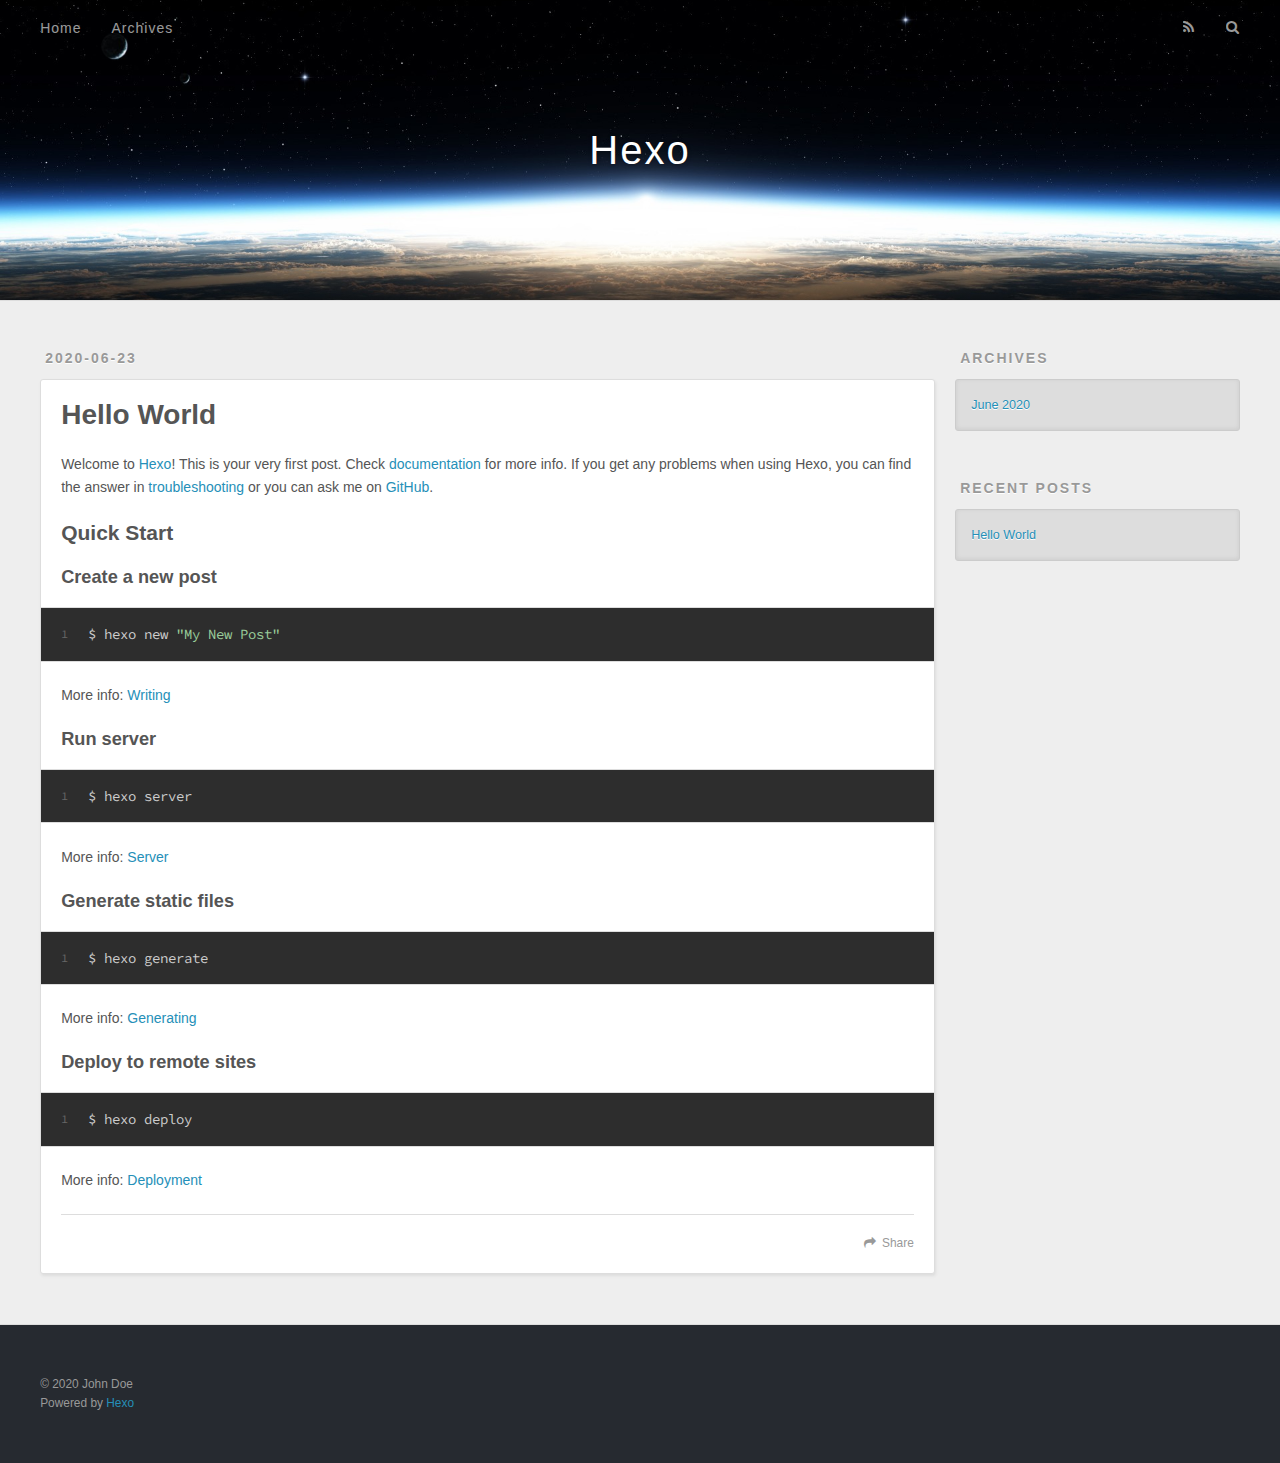
<file: 2020/06/23/hello-world/index.html>
<!DOCTYPE html>
<html>
<head>
  <meta charset="utf-8">
  

  
  <title>Hello World | Hexo</title>
  <meta name="viewport" content="width=device-width, initial-scale=1, maximum-scale=1">
  <meta name="description" content="Welcome to Hexo! This is your very first post. Check documentation for more info. If you get any problems when using Hexo, you can find the answer in troubleshooting or you can ask me on GitHub. Quick">
<meta property="og:type" content="article">
<meta property="og:title" content="Hello World">
<meta property="og:url" content="http://yoursite.com/2020/06/23/hello-world/index.html">
<meta property="og:site_name" content="Hexo">
<meta property="og:description" content="Welcome to Hexo! This is your very first post. Check documentation for more info. If you get any problems when using Hexo, you can find the answer in troubleshooting or you can ask me on GitHub. Quick">
<meta property="og:locale" content="en_US">
<meta property="article:published_time" content="2020-06-23T08:25:29.091Z">
<meta property="article:modified_time" content="2020-06-23T08:25:29.091Z">
<meta property="article:author" content="John Doe">
<meta name="twitter:card" content="summary">
  
    <link rel="alternate" href="/atom.xml" title="Hexo" type="application/atom+xml">
  
  
    <link rel="icon" href="/favicon.png">
  
  
    <link href="//fonts.googleapis.com/css?family=Source+Code+Pro" rel="stylesheet" type="text/css">
  
  
<link rel="stylesheet" href="/css/style.css">

<meta name="generator" content="Hexo 4.2.1"></head>

<body>
  <div id="container">
    <div id="wrap">
      <header id="header">
  <div id="banner"></div>
  <div id="header-outer" class="outer">
    <div id="header-title" class="inner">
      <h1 id="logo-wrap">
        <a href="/" id="logo">Hexo</a>
      </h1>
      
    </div>
    <div id="header-inner" class="inner">
      <nav id="main-nav">
        <a id="main-nav-toggle" class="nav-icon"></a>
        
          <a class="main-nav-link" href="/">Home</a>
        
          <a class="main-nav-link" href="/archives">Archives</a>
        
      </nav>
      <nav id="sub-nav">
        
          <a id="nav-rss-link" class="nav-icon" href="/atom.xml" title="RSS Feed"></a>
        
        <a id="nav-search-btn" class="nav-icon" title="Search"></a>
      </nav>
      <div id="search-form-wrap">
        <form action="//google.com/search" method="get" accept-charset="UTF-8" class="search-form"><input type="search" name="q" class="search-form-input" placeholder="Search"><button type="submit" class="search-form-submit">&#xF002;</button><input type="hidden" name="sitesearch" value="http://yoursite.com"></form>
      </div>
    </div>
  </div>
</header>
      <div class="outer">
        <section id="main"><article id="post-hello-world" class="article article-type-post" itemscope itemprop="blogPost">
  <div class="article-meta">
    <a href="/2020/06/23/hello-world/" class="article-date">
  <time datetime="2020-06-23T08:25:29.091Z" itemprop="datePublished">2020-06-23</time>
</a>
    
  </div>
  <div class="article-inner">
    
    
      <header class="article-header">
        
  
    <h1 class="article-title" itemprop="name">
      Hello World
    </h1>
  

      </header>
    
    <div class="article-entry" itemprop="articleBody">
      
        <p>Welcome to <a href="https://hexo.io/" target="_blank" rel="noopener">Hexo</a>! This is your very first post. Check <a href="https://hexo.io/docs/" target="_blank" rel="noopener">documentation</a> for more info. If you get any problems when using Hexo, you can find the answer in <a href="https://hexo.io/docs/troubleshooting.html" target="_blank" rel="noopener">troubleshooting</a> or you can ask me on <a href="https://github.com/hexojs/hexo/issues" target="_blank" rel="noopener">GitHub</a>.</p>
<h2 id="Quick-Start"><a href="#Quick-Start" class="headerlink" title="Quick Start"></a>Quick Start</h2><h3 id="Create-a-new-post"><a href="#Create-a-new-post" class="headerlink" title="Create a new post"></a>Create a new post</h3><figure class="highlight bash"><table><tr><td class="gutter"><pre><span class="line">1</span><br></pre></td><td class="code"><pre><span class="line">$ hexo new <span class="string">"My New Post"</span></span><br></pre></td></tr></table></figure>

<p>More info: <a href="https://hexo.io/docs/writing.html" target="_blank" rel="noopener">Writing</a></p>
<h3 id="Run-server"><a href="#Run-server" class="headerlink" title="Run server"></a>Run server</h3><figure class="highlight bash"><table><tr><td class="gutter"><pre><span class="line">1</span><br></pre></td><td class="code"><pre><span class="line">$ hexo server</span><br></pre></td></tr></table></figure>

<p>More info: <a href="https://hexo.io/docs/server.html" target="_blank" rel="noopener">Server</a></p>
<h3 id="Generate-static-files"><a href="#Generate-static-files" class="headerlink" title="Generate static files"></a>Generate static files</h3><figure class="highlight bash"><table><tr><td class="gutter"><pre><span class="line">1</span><br></pre></td><td class="code"><pre><span class="line">$ hexo generate</span><br></pre></td></tr></table></figure>

<p>More info: <a href="https://hexo.io/docs/generating.html" target="_blank" rel="noopener">Generating</a></p>
<h3 id="Deploy-to-remote-sites"><a href="#Deploy-to-remote-sites" class="headerlink" title="Deploy to remote sites"></a>Deploy to remote sites</h3><figure class="highlight bash"><table><tr><td class="gutter"><pre><span class="line">1</span><br></pre></td><td class="code"><pre><span class="line">$ hexo deploy</span><br></pre></td></tr></table></figure>

<p>More info: <a href="https://hexo.io/docs/one-command-deployment.html" target="_blank" rel="noopener">Deployment</a></p>

      
    </div>
    <footer class="article-footer">
      <a data-url="http://yoursite.com/2020/06/23/hello-world/" data-id="ckbrobez40000aou4d3b3gzef" class="article-share-link">Share</a>
      
      
    </footer>
  </div>
  
    
  
</article>

</section>
        
          <aside id="sidebar">
  
    

  
    

  
    
  
    
  <div class="widget-wrap">
    <h3 class="widget-title">Archives</h3>
    <div class="widget">
      <ul class="archive-list"><li class="archive-list-item"><a class="archive-list-link" href="/archives/2020/06/">June 2020</a></li></ul>
    </div>
  </div>


  
    
  <div class="widget-wrap">
    <h3 class="widget-title">Recent Posts</h3>
    <div class="widget">
      <ul>
        
          <li>
            <a href="/2020/06/23/hello-world/">Hello World</a>
          </li>
        
      </ul>
    </div>
  </div>

  
</aside>
        
      </div>
      <footer id="footer">
  
  <div class="outer">
    <div id="footer-info" class="inner">
      &copy; 2020 John Doe<br>
      Powered by <a href="http://hexo.io/" target="_blank">Hexo</a>
    </div>
  </div>
</footer>
    </div>
    <nav id="mobile-nav">
  
    <a href="/" class="mobile-nav-link">Home</a>
  
    <a href="/archives" class="mobile-nav-link">Archives</a>
  
</nav>
    

<script src="//ajax.googleapis.com/ajax/libs/jquery/2.0.3/jquery.min.js"></script>


  
<link rel="stylesheet" href="/fancybox/jquery.fancybox.css">

  
<script src="/fancybox/jquery.fancybox.pack.js"></script>




<script src="/js/script.js"></script>




  </div>
</body>
</html>
</file>
<file: css/style.css>
body {
  width: 100%;
}
body:before,
body:after {
  content: "";
  display: table;
}
body:after {
  clear: both;
}
html,
body,
div,
span,
applet,
object,
iframe,
h1,
h2,
h3,
h4,
h5,
h6,
p,
blockquote,
pre,
a,
abbr,
acronym,
address,
big,
cite,
code,
del,
dfn,
em,
img,
ins,
kbd,
q,
s,
samp,
small,
strike,
strong,
sub,
sup,
tt,
var,
dl,
dt,
dd,
ol,
ul,
li,
fieldset,
form,
label,
legend,
table,
caption,
tbody,
tfoot,
thead,
tr,
th,
td {
  margin: 0;
  padding: 0;
  border: 0;
  outline: 0;
  font-weight: inherit;
  font-style: inherit;
  font-family: inherit;
  font-size: 100%;
  vertical-align: baseline;
}
body {
  line-height: 1;
  color: #000;
  background: #fff;
}
ol,
ul {
  list-style: none;
}
table {
  border-collapse: separate;
  border-spacing: 0;
  vertical-align: middle;
}
caption,
th,
td {
  text-align: left;
  font-weight: normal;
  vertical-align: middle;
}
a img {
  border: none;
}
input,
button {
  margin: 0;
  padding: 0;
}
input::-moz-focus-inner,
button::-moz-focus-inner {
  border: 0;
  padding: 0;
}
@font-face {
  font-family: FontAwesome;
  font-style: normal;
  font-weight: normal;
  src: url("fonts/fontawesome-webfont.eot?v=#4.0.3");
  src: url("fonts/fontawesome-webfont.eot?#iefix&v=#4.0.3") format("embedded-opentype"), url("fonts/fontawesome-webfont.woff?v=#4.0.3") format("woff"), url("fonts/fontawesome-webfont.ttf?v=#4.0.3") format("truetype"), url("fonts/fontawesome-webfont.svg#fontawesomeregular?v=#4.0.3") format("svg");
}
html,
body,
#container {
  height: 100%;
}
body {
  background: #eee;
  font: 14px -apple-system, BlinkMacSystemFont, "Segoe UI", "Roboto", "Oxygen", "Ubuntu", "Cantarell", "Fira Sans", "Droid Sans", "Helvetica Neue", sans-serif;
  -webkit-text-size-adjust: 100%;
}
.outer {
  max-width: 1220px;
  margin: 0 auto;
  padding: 0 20px;
}
.outer:before,
.outer:after {
  content: "";
  display: table;
}
.outer:after {
  clear: both;
}
.inner {
  display: inline;
  float: left;
  width: 98.33333333333333%;
  margin: 0 0.833333333333333%;
}
.left,
.alignleft {
  float: left;
}
.right,
.alignright {
  float: right;
}
.clear {
  clear: both;
}
#container {
  position: relative;
}
.mobile-nav-on {
  overflow: hidden;
}
#wrap {
  height: 100%;
  width: 100%;
  position: absolute;
  top: 0;
  left: 0;
  -webkit-transition: 0.2s ease-out;
  -moz-transition: 0.2s ease-out;
  -ms-transition: 0.2s ease-out;
  transition: 0.2s ease-out;
  z-index: 1;
  background: #eee;
}
.mobile-nav-on #wrap {
  left: 280px;
}
@media screen and (min-width: 768px) {
  #main {
    display: inline;
    float: left;
    width: 73.33333333333333%;
    margin: 0 0.833333333333333%;
  }
}
.article-date,
.article-category-link,
.archive-year,
.widget-title {
  text-decoration: none;
  text-transform: uppercase;
  letter-spacing: 2px;
  color: #999;
  margin-bottom: 1em;
  margin-left: 5px;
  line-height: 1em;
  text-shadow: 0 1px #fff;
  font-weight: bold;
}
.article-inner,
.archive-article-inner {
  background: #fff;
  -webkit-box-shadow: 1px 2px 3px #ddd;
  box-shadow: 1px 2px 3px #ddd;
  border: 1px solid #ddd;
  border-radius: 3px;
}
.article-entry h1,
.widget h1 {
  font-size: 2em;
}
.article-entry h2,
.widget h2 {
  font-size: 1.5em;
}
.article-entry h3,
.widget h3 {
  font-size: 1.3em;
}
.article-entry h4,
.widget h4 {
  font-size: 1.2em;
}
.article-entry h5,
.widget h5 {
  font-size: 1em;
}
.article-entry h6,
.widget h6 {
  font-size: 1em;
  color: #999;
}
.article-entry hr,
.widget hr {
  border: 1px dashed #ddd;
}
.article-entry strong,
.widget strong {
  font-weight: bold;
}
.article-entry em,
.widget em,
.article-entry cite,
.widget cite {
  font-style: italic;
}
.article-entry sup,
.widget sup,
.article-entry sub,
.widget sub {
  font-size: 0.75em;
  line-height: 0;
  position: relative;
  vertical-align: baseline;
}
.article-entry sup,
.widget sup {
  top: -0.5em;
}
.article-entry sub,
.widget sub {
  bottom: -0.2em;
}
.article-entry small,
.widget small {
  font-size: 0.85em;
}
.article-entry acronym,
.widget acronym,
.article-entry abbr,
.widget abbr {
  border-bottom: 1px dotted;
}
.article-entry ul,
.widget ul,
.article-entry ol,
.widget ol,
.article-entry dl,
.widget dl {
  margin: 0 20px;
  line-height: 1.6em;
}
.article-entry ul ul,
.widget ul ul,
.article-entry ol ul,
.widget ol ul,
.article-entry ul ol,
.widget ul ol,
.article-entry ol ol,
.widget ol ol {
  margin-top: 0;
  margin-bottom: 0;
}
.article-entry ul,
.widget ul {
  list-style: disc;
}
.article-entry ol,
.widget ol {
  list-style: decimal;
}
.article-entry dt,
.widget dt {
  font-weight: bold;
}
#header {
  height: 300px;
  position: relative;
  border-bottom: 1px solid #ddd;
}
#header:before,
#header:after {
  content: "";
  position: absolute;
  left: 0;
  right: 0;
  height: 40px;
}
#header:before {
  top: 0;
  background: -webkit-linear-gradient(rgba(0,0,0,0.2), transparent);
  background: -moz-linear-gradient(rgba(0,0,0,0.2), transparent);
  background: -ms-linear-gradient(rgba(0,0,0,0.2), transparent);
  background: linear-gradient(rgba(0,0,0,0.2), transparent);
}
#header:after {
  bottom: 0;
  background: -webkit-linear-gradient(transparent, rgba(0,0,0,0.2));
  background: -moz-linear-gradient(transparent, rgba(0,0,0,0.2));
  background: -ms-linear-gradient(transparent, rgba(0,0,0,0.2));
  background: linear-gradient(transparent, rgba(0,0,0,0.2));
}
#header-outer {
  height: 100%;
  position: relative;
}
#header-inner {
  position: relative;
  overflow: hidden;
}
#banner {
  position: absolute;
  top: 0;
  left: 0;
  width: 100%;
  height: 100%;
  background: url("images/banner.jpg") center #000;
  -webkit-background-size: cover;
  -moz-background-size: cover;
  background-size: cover;
  z-index: -1;
}
#header-title {
  text-align: center;
  height: 40px;
  position: absolute;
  top: 50%;
  left: 0;
  margin-top: -20px;
}
#logo,
#subtitle {
  text-decoration: none;
  color: #fff;
  font-weight: 300;
  text-shadow: 0 1px 4px rgba(0,0,0,0.3);
}
#logo {
  font-size: 40px;
  line-height: 40px;
  letter-spacing: 2px;
}
#subtitle {
  font-size: 16px;
  line-height: 16px;
  letter-spacing: 1px;
}
#subtitle-wrap {
  margin-top: 16px;
}
#main-nav {
  float: left;
  margin-left: -15px;
}
.nav-icon,
.main-nav-link {
  float: left;
  color: #fff;
  opacity: 0.6;
  text-decoration: none;
  text-shadow: 0 1px rgba(0,0,0,0.2);
  -webkit-transition: opacity 0.2s;
  -moz-transition: opacity 0.2s;
  -ms-transition: opacity 0.2s;
  transition: opacity 0.2s;
  display: block;
  padding: 20px 15px;
}
.nav-icon:hover,
.main-nav-link:hover {
  opacity: 1;
}
.nav-icon {
  font-family: FontAwesome;
  text-align: center;
  font-size: 14px;
  width: 14px;
  height: 14px;
  padding: 20px 15px;
  position: relative;
  cursor: pointer;
}
.main-nav-link {
  font-weight: 300;
  letter-spacing: 1px;
}
@media screen and (max-width: 479px) {
  .main-nav-link {
    display: none;
  }
}
#main-nav-toggle {
  display: none;
}
#main-nav-toggle:before {
  content: "\f0c9";
}
@media screen and (max-width: 479px) {
  #main-nav-toggle {
    display: block;
  }
}
#sub-nav {
  float: right;
  margin-right: -15px;
}
#nav-rss-link:before {
  content: "\f09e";
}
#nav-search-btn:before {
  content: "\f002";
}
#search-form-wrap {
  position: absolute;
  top: 15px;
  width: 150px;
  height: 30px;
  right: -150px;
  opacity: 0;
  -webkit-transition: 0.2s ease-out;
  -moz-transition: 0.2s ease-out;
  -ms-transition: 0.2s ease-out;
  transition: 0.2s ease-out;
}
#search-form-wrap.on {
  opacity: 1;
  right: 0;
}
@media screen and (max-width: 479px) {
  #search-form-wrap {
    width: 100%;
    right: -100%;
  }
}
.search-form {
  position: absolute;
  top: 0;
  left: 0;
  right: 0;
  background: #fff;
  padding: 5px 15px;
  border-radius: 15px;
  -webkit-box-shadow: 0 0 10px rgba(0,0,0,0.3);
  box-shadow: 0 0 10px rgba(0,0,0,0.3);
}
.search-form-input {
  border: none;
  background: none;
  color: #555;
  width: 100%;
  font: 13px -apple-system, BlinkMacSystemFont, "Segoe UI", "Roboto", "Oxygen", "Ubuntu", "Cantarell", "Fira Sans", "Droid Sans", "Helvetica Neue", sans-serif;
  outline: none;
}
.search-form-input::-webkit-search-results-decoration,
.search-form-input::-webkit-search-cancel-button {
  -webkit-appearance: none;
}
.search-form-submit {
  position: absolute;
  top: 50%;
  right: 10px;
  margin-top: -7px;
  font: 13px FontAwesome;
  border: none;
  background: none;
  color: #bbb;
  cursor: pointer;
}
.search-form-submit:hover,
.search-form-submit:focus {
  color: #777;
}
.article {
  margin: 50px 0;
}
.article-inner {
  overflow: hidden;
}
.article-meta:before,
.article-meta:after {
  content: "";
  display: table;
}
.article-meta:after {
  clear: both;
}
.article-date {
  float: left;
}
.article-category {
  float: left;
  line-height: 1em;
  color: #ccc;
  text-shadow: 0 1px #fff;
  margin-left: 8px;
}
.article-category:before {
  content: "\2022";
}
.article-category-link {
  margin: 0 12px 1em;
}
.article-header {
  padding: 20px 20px 0;
}
.article-title {
  text-decoration: none;
  font-size: 2em;
  font-weight: bold;
  color: #555;
  line-height: 1.1em;
  -webkit-transition: color 0.2s;
  -moz-transition: color 0.2s;
  -ms-transition: color 0.2s;
  transition: color 0.2s;
}
a.article-title:hover {
  color: #258fb8;
}
.article-entry {
  color: #555;
  padding: 0 20px;
}
.article-entry:before,
.article-entry:after {
  content: "";
  display: table;
}
.article-entry:after {
  clear: both;
}
.article-entry p,
.article-entry table {
  line-height: 1.6em;
  margin: 1.6em 0;
}
.article-entry h1,
.article-entry h2,
.article-entry h3,
.article-entry h4,
.article-entry h5,
.article-entry h6 {
  font-weight: bold;
}
.article-entry h1,
.article-entry h2,
.article-entry h3,
.article-entry h4,
.article-entry h5,
.article-entry h6 {
  line-height: 1.1em;
  margin: 1.1em 0;
}
.article-entry a {
  color: #258fb8;
  text-decoration: none;
}
.article-entry a:hover {
  text-decoration: underline;
}
.article-entry ul,
.article-entry ol,
.article-entry dl {
  margin-top: 1.6em;
  margin-bottom: 1.6em;
}
.article-entry img,
.article-entry video {
  max-width: 100%;
  height: auto;
  display: block;
  margin: auto;
}
.article-entry iframe {
  border: none;
}
.article-entry table {
  width: 100%;
  border-collapse: collapse;
  border-spacing: 0;
}
.article-entry th {
  font-weight: bold;
  border-bottom: 3px solid #ddd;
  padding-bottom: 0.5em;
}
.article-entry td {
  border-bottom: 1px solid #ddd;
  padding: 10px 0;
}
.article-entry blockquote {
  font-family: Georgia, "Times New Roman", serif;
  font-size: 1.4em;
  margin: 1.6em 20px;
  text-align: center;
}
.article-entry blockquote footer {
  font-size: 14px;
  margin: 1.6em 0;
  font-family: -apple-system, BlinkMacSystemFont, "Segoe UI", "Roboto", "Oxygen", "Ubuntu", "Cantarell", "Fira Sans", "Droid Sans", "Helvetica Neue", sans-serif;
}
.article-entry blockquote footer cite:before {
  content: "—";
  padding: 0 0.5em;
}
.article-entry .pullquote {
  text-align: left;
  width: 45%;
  margin: 0;
}
.article-entry .pullquote.left {
  margin-left: 0.5em;
  margin-right: 1em;
}
.article-entry .pullquote.right {
  margin-right: 0.5em;
  margin-left: 1em;
}
.article-entry .caption {
  color: #999;
  display: block;
  font-size: 0.9em;
  margin-top: 0.5em;
  position: relative;
  text-align: center;
}
.article-entry .video-container {
  position: relative;
  padding-top: 56.25%;
  height: 0;
  overflow: hidden;
}
.article-entry .video-container iframe,
.article-entry .video-container object,
.article-entry .video-container embed {
  position: absolute;
  top: 0;
  left: 0;
  width: 100%;
  height: 100%;
  margin-top: 0;
}
.article-more-link a {
  display: inline-block;
  line-height: 1em;
  padding: 6px 15px;
  border-radius: 15px;
  background: #eee;
  color: #999;
  text-shadow: 0 1px #fff;
  text-decoration: none;
}
.article-more-link a:hover {
  background: #258fb8;
  color: #fff;
  text-decoration: none;
  text-shadow: 0 1px #1e7293;
}
.article-footer {
  font-size: 0.85em;
  line-height: 1.6em;
  border-top: 1px solid #ddd;
  padding-top: 1.6em;
  margin: 0 20px 20px;
}
.article-footer:before,
.article-footer:after {
  content: "";
  display: table;
}
.article-footer:after {
  clear: both;
}
.article-footer a {
  color: #999;
  text-decoration: none;
}
.article-footer a:hover {
  color: #555;
}
.article-tag-list-item {
  float: left;
  margin-right: 10px;
}
.article-tag-list-link:before {
  content: "#";
}
.article-comment-link {
  float: right;
}
.article-comment-link:before {
  content: "\f075";
  font-family: FontAwesome;
  padding-right: 8px;
}
.article-share-link {
  cursor: pointer;
  float: right;
  margin-left: 20px;
}
.article-share-link:before {
  content: "\f064";
  font-family: FontAwesome;
  padding-right: 6px;
}
#article-nav {
  position: relative;
}
#article-nav:before,
#article-nav:after {
  content: "";
  display: table;
}
#article-nav:after {
  clear: both;
}
@media screen and (min-width: 768px) {
  #article-nav {
    margin: 50px 0;
  }
  #article-nav:before {
    width: 8px;
    height: 8px;
    position: absolute;
    top: 50%;
    left: 50%;
    margin-top: -4px;
    margin-left: -4px;
    content: "";
    border-radius: 50%;
    background: #ddd;
    -webkit-box-shadow: 0 1px 2px #fff;
    box-shadow: 0 1px 2px #fff;
  }
}
.article-nav-link-wrap {
  text-decoration: none;
  text-shadow: 0 1px #fff;
  color: #999;
  -webkit-box-sizing: border-box;
  -moz-box-sizing: border-box;
  box-sizing: border-box;
  margin-top: 50px;
  text-align: center;
  display: block;
}
.article-nav-link-wrap:hover {
  color: #555;
}
@media screen and (min-width: 768px) {
  .article-nav-link-wrap {
    width: 50%;
    margin-top: 0;
  }
}
@media screen and (min-width: 768px) {
  #article-nav-newer {
    float: left;
    text-align: right;
    padding-right: 20px;
  }
}
@media screen and (min-width: 768px) {
  #article-nav-older {
    float: right;
    text-align: left;
    padding-left: 20px;
  }
}
.article-nav-caption {
  text-transform: uppercase;
  letter-spacing: 2px;
  color: #ddd;
  line-height: 1em;
  font-weight: bold;
}
#article-nav-newer .article-nav-caption {
  margin-right: -2px;
}
.article-nav-title {
  font-size: 0.85em;
  line-height: 1.6em;
  margin-top: 0.5em;
}
.article-share-box {
  position: absolute;
  display: none;
  background: #fff;
  -webkit-box-shadow: 1px 2px 10px rgba(0,0,0,0.2);
  box-shadow: 1px 2px 10px rgba(0,0,0,0.2);
  border-radius: 3px;
  margin-left: -145px;
  overflow: hidden;
  z-index: 1;
}
.article-share-box.on {
  display: block;
}
.article-share-input {
  width: 100%;
  background: none;
  -webkit-box-sizing: border-box;
  -moz-box-sizing: border-box;
  box-sizing: border-box;
  font: 14px -apple-system, BlinkMacSystemFont, "Segoe UI", "Roboto", "Oxygen", "Ubuntu", "Cantarell", "Fira Sans", "Droid Sans", "Helvetica Neue", sans-serif;
  padding: 0 15px;
  color: #555;
  outline: none;
  border: 1px solid #ddd;
  border-radius: 3px 3px 0 0;
  height: 36px;
  line-height: 36px;
}
.article-share-links {
  background: #eee;
}
.article-share-links:before,
.article-share-links:after {
  content: "";
  display: table;
}
.article-share-links:after {
  clear: both;
}
.article-share-twitter,
.article-share-facebook,
.article-share-pinterest,
.article-share-google {
  width: 50px;
  height: 36px;
  display: block;
  float: left;
  position: relative;
  color: #999;
  text-shadow: 0 1px #fff;
}
.article-share-twitter:before,
.article-share-facebook:before,
.article-share-pinterest:before,
.article-share-google:before {
  font-size: 20px;
  font-family: FontAwesome;
  width: 20px;
  height: 20px;
  position: absolute;
  top: 50%;
  left: 50%;
  margin-top: -10px;
  margin-left: -10px;
  text-align: center;
}
.article-share-twitter:hover,
.article-share-facebook:hover,
.article-share-pinterest:hover,
.article-share-google:hover {
  color: #fff;
}
.article-share-twitter:before {
  content: "\f099";
}
.article-share-twitter:hover {
  background: #00aced;
  text-shadow: 0 1px #008abe;
}
.article-share-facebook:before {
  content: "\f09a";
}
.article-share-facebook:hover {
  background: #3b5998;
  text-shadow: 0 1px #2f477a;
}
.article-share-pinterest:before {
  content: "\f0d2";
}
.article-share-pinterest:hover {
  background: #cb2027;
  text-shadow: 0 1px #a21a1f;
}
.article-share-google:before {
  content: "\f0d5";
}
.article-share-google:hover {
  background: #dd4b39;
  text-shadow: 0 1px #be3221;
}
.article-gallery {
  background: #000;
  position: relative;
}
.article-gallery-photos {
  position: relative;
  overflow: hidden;
}
.article-gallery-img {
  display: none;
  max-width: 100%;
}
.article-gallery-img:first-child {
  display: block;
}
.article-gallery-img.loaded {
  position: absolute;
  display: block;
}
.article-gallery-img img {
  display: block;
  max-width: 100%;
  margin: 0 auto;
}
#comments {
  background: #fff;
  -webkit-box-shadow: 1px 2px 3px #ddd;
  box-shadow: 1px 2px 3px #ddd;
  padding: 20px;
  border: 1px solid #ddd;
  border-radius: 3px;
  margin: 50px 0;
}
#comments a {
  color: #258fb8;
}
.archives-wrap {
  margin: 50px 0;
}
.archives:before,
.archives:after {
  content: "";
  display: table;
}
.archives:after {
  clear: both;
}
.archive-year-wrap {
  margin-bottom: 1em;
}
.archives {
  -webkit-column-gap: 10px;
  -moz-column-gap: 10px;
  column-gap: 10px;
}
@media screen and (min-width: 480px) and (max-width: 767px) {
  .archives {
    -webkit-column-count: 2;
    -moz-column-count: 2;
    column-count: 2;
  }
}
@media screen and (min-width: 768px) {
  .archives {
    -webkit-column-count: 3;
    -moz-column-count: 3;
    column-count: 3;
  }
}
.archive-article {
  -webkit-column-break-inside: avoid;
  page-break-inside: avoid;
  overflow: hidden;
  break-inside: avoid-column;
}
.archive-article-inner {
  padding: 10px;
  margin-bottom: 15px;
}
.archive-article-title {
  text-decoration: none;
  font-weight: bold;
  color: #555;
  -webkit-transition: color 0.2s;
  -moz-transition: color 0.2s;
  -ms-transition: color 0.2s;
  transition: color 0.2s;
  line-height: 1.6em;
}
.archive-article-title:hover {
  color: #258fb8;
}
.archive-article-footer {
  margin-top: 1em;
}
.archive-article-date {
  color: #999;
  text-decoration: none;
  font-size: 0.85em;
  line-height: 1em;
  margin-bottom: 0.5em;
  display: block;
}
#page-nav {
  margin: 50px auto;
  background: #fff;
  -webkit-box-shadow: 1px 2px 3px #ddd;
  box-shadow: 1px 2px 3px #ddd;
  border: 1px solid #ddd;
  border-radius: 3px;
  text-align: center;
  color: #999;
  overflow: hidden;
}
#page-nav:before,
#page-nav:after {
  content: "";
  display: table;
}
#page-nav:after {
  clear: both;
}
#page-nav a,
#page-nav span {
  padding: 10px 20px;
  line-height: 1;
  height: 2ex;
}
#page-nav a {
  color: #999;
  text-decoration: none;
}
#page-nav a:hover {
  background: #999;
  color: #fff;
}
#page-nav .prev {
  float: left;
}
#page-nav .next {
  float: right;
}
#page-nav .page-number {
  display: inline-block;
}
@media screen and (max-width: 479px) {
  #page-nav .page-number {
    display: none;
  }
}
#page-nav .current {
  color: #555;
  font-weight: bold;
}
#page-nav .space {
  color: #ddd;
}
#footer {
  background: #262a30;
  padding: 50px 0;
  border-top: 1px solid #ddd;
  color: #999;
}
#footer a {
  color: #258fb8;
  text-decoration: none;
}
#footer a:hover {
  text-decoration: underline;
}
#footer-info {
  line-height: 1.6em;
  font-size: 0.85em;
}
.article-entry pre,
.article-entry .highlight {
  background: #2d2d2d;
  margin: 0 -20px;
  padding: 15px 20px;
  border-style: solid;
  border-color: #ddd;
  border-width: 1px 0;
  overflow: auto;
  color: #ccc;
  line-height: 22.400000000000002px;
}
.article-entry .highlight .gutter pre,
.article-entry .gist .gist-file .gist-data .line-numbers {
  color: #666;
  font-size: 0.85em;
}
.article-entry pre,
.article-entry code {
  font-family: "Source Code Pro", Consolas, Monaco, Menlo, Consolas, monospace;
}
.article-entry code {
  background: #eee;
  text-shadow: 0 1px #fff;
  padding: 0 0.3em;
}
.article-entry pre code {
  background: none;
  text-shadow: none;
  padding: 0;
}
.article-entry .highlight pre {
  border: none;
  margin: 0;
  padding: 0;
}
.article-entry .highlight table {
  margin: 0;
  width: auto;
}
.article-entry .highlight td {
  border: none;
  padding: 0;
}
.article-entry .highlight figcaption {
  font-size: 0.85em;
  color: #999;
  line-height: 1em;
  margin-bottom: 1em;
}
.article-entry .highlight figcaption:before,
.article-entry .highlight figcaption:after {
  content: "";
  display: table;
}
.article-entry .highlight figcaption:after {
  clear: both;
}
.article-entry .highlight figcaption a {
  float: right;
}
.article-entry .highlight .gutter pre {
  text-align: right;
  padding-right: 20px;
}
.article-entry .highlight .line {
  height: 22.400000000000002px;
}
.article-entry .highlight .line.marked {
  background: #515151;
}
.article-entry .gist {
  margin: 0 -20px;
  border-style: solid;
  border-color: #ddd;
  border-width: 1px 0;
  background: #2d2d2d;
  padding: 15px 20px 15px 0;
}
.article-entry .gist .gist-file {
  border: none;
  font-family: "Source Code Pro", Consolas, Monaco, Menlo, Consolas, monospace;
  margin: 0;
}
.article-entry .gist .gist-file .gist-data {
  background: none;
  border: none;
}
.article-entry .gist .gist-file .gist-data .line-numbers {
  background: none;
  border: none;
  padding: 0 20px 0 0;
}
.article-entry .gist .gist-file .gist-data .line-data {
  padding: 0 !important;
}
.article-entry .gist .gist-file .highlight {
  margin: 0;
  padding: 0;
  border: none;
}
.article-entry .gist .gist-file .gist-meta {
  background: #2d2d2d;
  color: #999;
  font: 0.85em -apple-system, BlinkMacSystemFont, "Segoe UI", "Roboto", "Oxygen", "Ubuntu", "Cantarell", "Fira Sans", "Droid Sans", "Helvetica Neue", sans-serif;
  text-shadow: 0 0;
  padding: 0;
  margin-top: 1em;
  margin-left: 20px;
}
.article-entry .gist .gist-file .gist-meta a {
  color: #258fb8;
  font-weight: normal;
}
.article-entry .gist .gist-file .gist-meta a:hover {
  text-decoration: underline;
}
pre .comment,
pre .title {
  color: #999;
}
pre .variable,
pre .attribute,
pre .tag,
pre .regexp,
pre .ruby .constant,
pre .xml .tag .title,
pre .xml .pi,
pre .xml .doctype,
pre .html .doctype,
pre .css .id,
pre .css .class,
pre .css .pseudo {
  color: #f2777a;
}
pre .number,
pre .preprocessor,
pre .built_in,
pre .literal,
pre .params,
pre .constant {
  color: #f99157;
}
pre .class,
pre .ruby .class .title,
pre .css .rules .attribute {
  color: #9c9;
}
pre .string,
pre .value,
pre .inheritance,
pre .header,
pre .ruby .symbol,
pre .xml .cdata {
  color: #9c9;
}
pre .css .hexcolor {
  color: #6cc;
}
pre .function,
pre .python .decorator,
pre .python .title,
pre .ruby .function .title,
pre .ruby .title .keyword,
pre .perl .sub,
pre .javascript .title,
pre .coffeescript .title {
  color: #69c;
}
pre .keyword,
pre .javascript .function {
  color: #c9c;
}
@media screen and (max-width: 479px) {
  #mobile-nav {
    position: absolute;
    top: 0;
    left: 0;
    width: 280px;
    height: 100%;
    background: #191919;
    border-right: 1px solid #fff;
  }
}
@media screen and (max-width: 479px) {
  .mobile-nav-link {
    display: block;
    color: #999;
    text-decoration: none;
    padding: 15px 20px;
    font-weight: bold;
  }
  .mobile-nav-link:hover {
    color: #fff;
  }
}
@media screen and (min-width: 768px) {
  #sidebar {
    display: inline;
    float: left;
    width: 23.333333333333332%;
    margin: 0 0.833333333333333%;
  }
}
.widget-wrap {
  margin: 50px 0;
}
.widget {
  color: #777;
  text-shadow: 0 1px #fff;
  background: #ddd;
  -webkit-box-shadow: 0 -1px 4px #ccc inset;
  box-shadow: 0 -1px 4px #ccc inset;
  border: 1px solid #ccc;
  padding: 15px;
  border-radius: 3px;
}
.widget a {
  color: #258fb8;
  text-decoration: none;
}
.widget a:hover {
  text-decoration: underline;
}
.widget ul ul,
.widget ol ul,
.widget dl ul,
.widget ul ol,
.widget ol ol,
.widget dl ol,
.widget ul dl,
.widget ol dl,
.widget dl dl {
  margin-left: 15px;
  list-style: disc;
}
.widget {
  line-height: 1.6em;
  word-wrap: break-word;
  font-size: 0.9em;
}
.widget ul,
.widget ol {
  list-style: none;
  margin: 0;
}
.widget ul ul,
.widget ol ul,
.widget ul ol,
.widget ol ol {
  margin: 0 20px;
}
.widget ul ul,
.widget ol ul {
  list-style: disc;
}
.widget ul ol,
.widget ol ol {
  list-style: decimal;
}
.category-list-count,
.tag-list-count,
.archive-list-count {
  padding-left: 5px;
  color: #999;
  font-size: 0.85em;
}
.category-list-count:before,
.tag-list-count:before,
.archive-list-count:before {
  content: "(";
}
.category-list-count:after,
.tag-list-count:after,
.archive-list-count:after {
  content: ")";
}
.tagcloud a {
  margin-right: 5px;
  display: inline-block;
}
</file>
